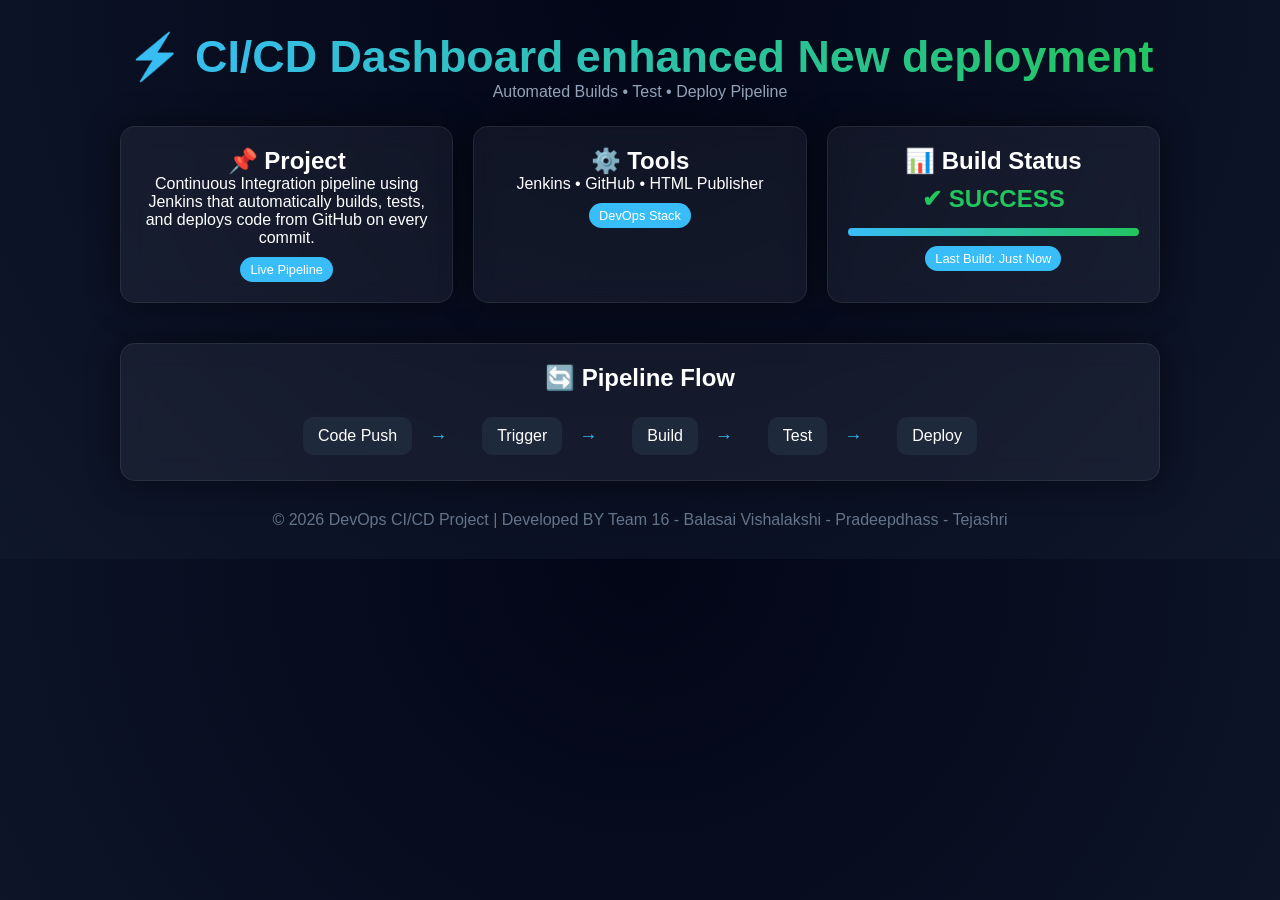
<file: index.html>
<!DOCTYPE html>
<html lang="en">
<head>
<meta charset="UTF-8">
<meta name="viewport" content="width=device-width, initial-scale=1.0">
<title>CI/CD Dashboard</title>
<link rel="stylesheet" href="styles.css">

</head>

<body>

<div class="container">

<h1>⚡ CI/CD Dashboard enhanced New deployment</h1>
<p class="subtitle">Automated Builds • Test • Deploy Pipeline</p>

<div class="grid">

<div class="card">
<h2>📌 Project</h2>
<p>
Continuous Integration pipeline using Jenkins that automatically builds, tests, 
and deploys code from GitHub on every commit.
</p>
<span class="badge">Live Pipeline</span>
</div>

<div class="card">
<h2>⚙️ Tools</h2>
<p>Jenkins • GitHub • HTML Publisher</p>
<span class="badge">DevOps Stack</span>
</div>

<div class="card">
<h2>📊 Build Status</h2>
<div class="status">✔ SUCCESS</div>
<div class="progress">
    <div class="progress-bar"></div>
</div>
<span class="badge">Last Build: Just Now</span>
</div>

</div>

<div class="card pipeline-container">
<h2>🔄 Pipeline Flow</h2>

<div class="pipeline">
<div class="step">Code Push</div>
<div class="step">Trigger</div>
<div class="step">Build</div>
<div class="step">Test</div>
<div class="step">Deploy</div>
</div>

</div>

<footer>
© 2026 DevOps CI/CD Project | Developed BY Team 16 - Balasai Vishalakshi  - Pradeepdhass - Tejashri
</footer>

</div>

</body>
</html>
</file>
<file: styles.css>
*{
    margin:0;
    padding:0;
    box-sizing:border-box;
    font-family:'Segoe UI',sans-serif;
}

body{
    background: radial-gradient(circle at top, #020617, #0f172a);
    color:#fff;
    text-align:center;
}

/* CONTAINER */
.container{
    max-width:1100px;
    margin:auto;
    padding:30px;
}

/* TITLE */
h1{
    font-size:2.8rem;
    background: linear-gradient(90deg,#38bdf8,#22c55e);
    -webkit-background-clip:text;
    -webkit-text-fill-color: transparent;
}

.subtitle{
    color:#94a3b8;
    margin-bottom:25px;
}

/* GRID */
.grid{
    display:grid;
    grid-template-columns:repeat(auto-fit,minmax(250px,1fr));
    gap:20px;
}

/* CARD */
.card{
    background: rgba(255,255,255,0.05);
    backdrop-filter: blur(12px);
    border-radius:15px;
    padding:20px;
    box-shadow:0 0 30px rgba(0,0,0,0.5);
    transition:0.3s;
    border:1px solid rgba(255,255,255,0.08);
}

.card:hover{
    transform:translateY(-6px) scale(1.02);
}

/* STATUS */
.status{
    font-size:1.5rem;
    color:#22c55e;
    margin-top:10px;
    font-weight:bold;
    animation: glow 1.5s infinite alternate;
}

@keyframes glow{
    from { text-shadow:0 0 5px #22c55e; }
    to { text-shadow:0 0 15px #22c55e; }
}

/* PIPELINE FLOW */
.pipeline{
    display:flex;
    justify-content:center;   
    gap:60px;                 
    margin-top:20px;
    flex-wrap:wrap;
}

.pipeline-container{
    margin-top:40px;  /* increase spacing */
}

.step{
    background:#1e293b;
    padding:10px 15px;
    border-radius:10px;
    margin:5px;
    position:relative;
    transition:0.3s;
}

.step:hover{
    background:#334155;
}

.step::after{
    content:'→';
    position:absolute;
    right:-35px;   
    top:50%;
    transform:translateY(-50%);
    color:#38bdf8;
    font-size:18px;
}

.step:last-child::after{
    content:'';
}

/* PROGRESS BAR */
.progress{
    height:8px;
    width:100%;
    background:#1e293b;
    border-radius:10px;
    margin-top:15px;
    overflow:hidden;
}

.progress-bar{
    height:100%;
    width:100%;
    background:linear-gradient(90deg,#38bdf8,#22c55e);
    animation: progress 3s infinite;
}

@keyframes progress{
    0%{width:0%;}
    100%{width:100%;}
}

/* BADGE */
.badge{
    background:#38bdf8;
    padding:5px 10px;
    border-radius:20px;
    font-size:0.8rem;
    margin-top:10px;
    display:inline-block;
}

/* FOOTER */
footer{
    margin-top:30px;
    color:#64748b;
}

/* RESPONSIVE */
@media(max-width:600px){
    h1{
        font-size:2rem;
    }
    .pipeline{
        flex-direction:column;
        align-items:center;
    }
    .step::after{
        display:none;
    }
}
</file>
